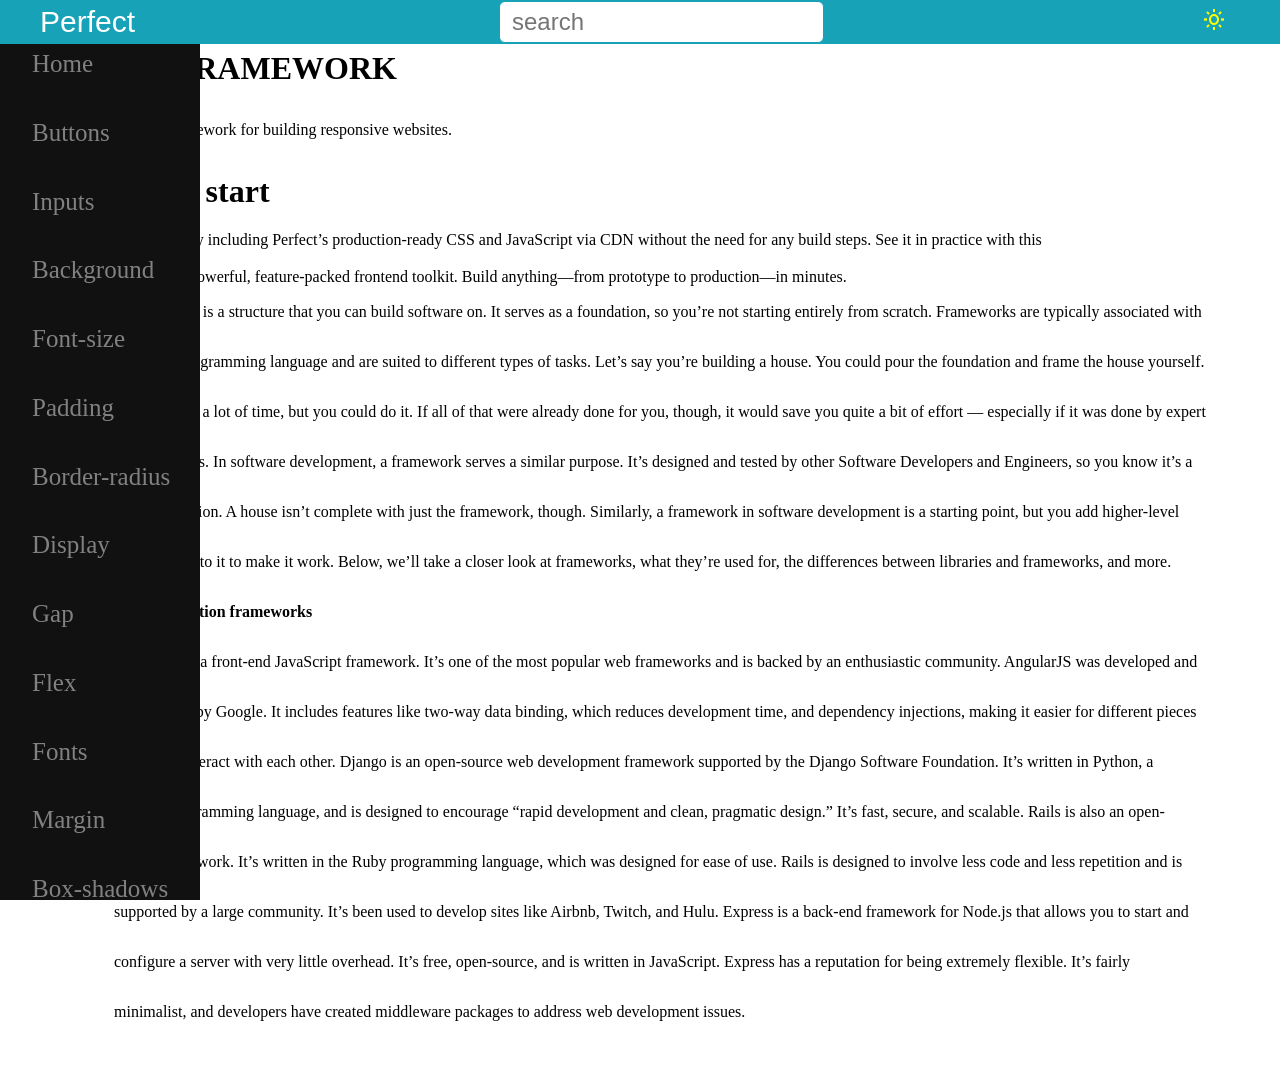
<file: index.html>
<!DOCTYPE html>
<html lang="en">

<head>
  <meta charset="UTF-8" />
  <meta name="viewport" content="width=device-width, initial-scale=1.0" />
  <title>CSS FRAMEWORK</title>
  <link href='https://unpkg.com/boxicons@2.1.4/css/boxicons.min.css' rel='stylesheet'>
  <link rel="stylesheet" href="./css/main.min.css" />
</head>

<body>

  <header class="bg-info">

    <div class="container">

      <nav class="flex justify-between item-center fs-6">

        <a href="#">Perfect</a>

        <ul class="flex gap-x-16">
          <li><input type="text" class="input input-info" placeholder="search"></li>
        </ul>
        <button class="btn">
          <i class='bx bx-sun'></i>
        </button>
      </nav>

    </div>
  </header>

  <div class="container">
    <div class="sidenav">
      <a href="index.html">Home</a>
      <a href="./pages/buttons/index.html">Buttons</a>
      <a href="./pages/inputs/index.html">Inputs</a>
      <a href="./pages/bacground/index.html">Background</a>
      <a href="./pages/font-size/index.html">Font-size</a>
      <a href="./pages/padding/index.html">Padding</a>
      <a href="./pages/border-radius/index.html">Border-radius</a>
      <a href="./pages/display/index.html">Display</a>
      <a href="./pages/gap/index.html">Gap</a>
      <a href="./pages/flex/index.html">Flex</a>
      <a href="#">Fonts</a>
      <a href="#">Margin</a>
      <a href="#">Box-shadows</a>
      <a href="#">Opacity</a>
      <a href="#">Position</a>
      <a href="#">Z-index</a>
    </div>
  </div>

  <div class="container">
    <div class="content m-17" style="margin-top: 50px;">
      <h1 class="title m-17">CSS FRAMEWORK</h1>
      <p class="subtitle text-center m-17">
        This is a framework for building responsive websites.
      </p>
    </div>

    <div class="start m-17" style="padding-left: 40px;">
      <h1>Quick start</h1>
      <p>Get started by including Perfect’s production-ready CSS and JavaScript via CDN without the need for any build
        steps. See it in practice with this</p> <br>
      <p>Perfect is a powerful, feature-packed frontend toolkit. Build anything—from prototype to production—in minutes.
      </p>
      <p style="line-height: 50px;">A framework is a structure that you can build software on. It serves as a
        foundation, so you’re not starting entirely from scratch. Frameworks are typically associated with a specific
        programming language and are suited to different types of tasks.

        Let’s say you’re building a house. You could pour the foundation and frame the house yourself. It would take a
        lot of time, but you could do it. If all of that were already done for you, though, it would save you quite a
        bit of effort — especially if it was done by expert home builders.

        In software development, a framework serves a similar purpose. It’s designed and tested by other Software
        Developers and Engineers, so you know it’s a solid foundation.

        A house isn’t complete with just the framework, though. Similarly, a framework in software development is a
        starting point, but you add higher-level functionality to it to make it work.

        Below, we’ll take a closer look at frameworks, what they’re used for, the differences between libraries and
        frameworks, and more.
        <b>Web application frameworks</b> <br>
        AngularJS is a front-end JavaScript framework. It’s one of the most popular web frameworks and is backed by an
        enthusiastic community.

        AngularJS was developed and is supported by Google. It includes features like two-way data binding, which
        reduces development time, and dependency injections, making it easier for different pieces of code to interact
        with each other.

        Django is an open-source web development framework supported by the Django Software Foundation. It’s written in
        Python, a popular programming language, and is designed to encourage “rapid development and clean, pragmatic
        design.” It’s fast, secure, and scalable.

        Rails is also an open-source framework. It’s written in the Ruby programming language, which was designed for
        ease of use. Rails is designed to involve less code and less repetition and is supported by a large community.
        It’s been used to develop sites like Airbnb, Twitch, and Hulu.

        Express is a back-end framework for Node.js that allows you to start and configure a server with very little
        overhead. It’s free, open-source, and is written in JavaScript. Express has a reputation for being extremely
        flexible. It’s fairly minimalist, and developers have created middleware packages to address web development
        issues.</p>
    </div>
  </div>







</body>

</html>
</file>
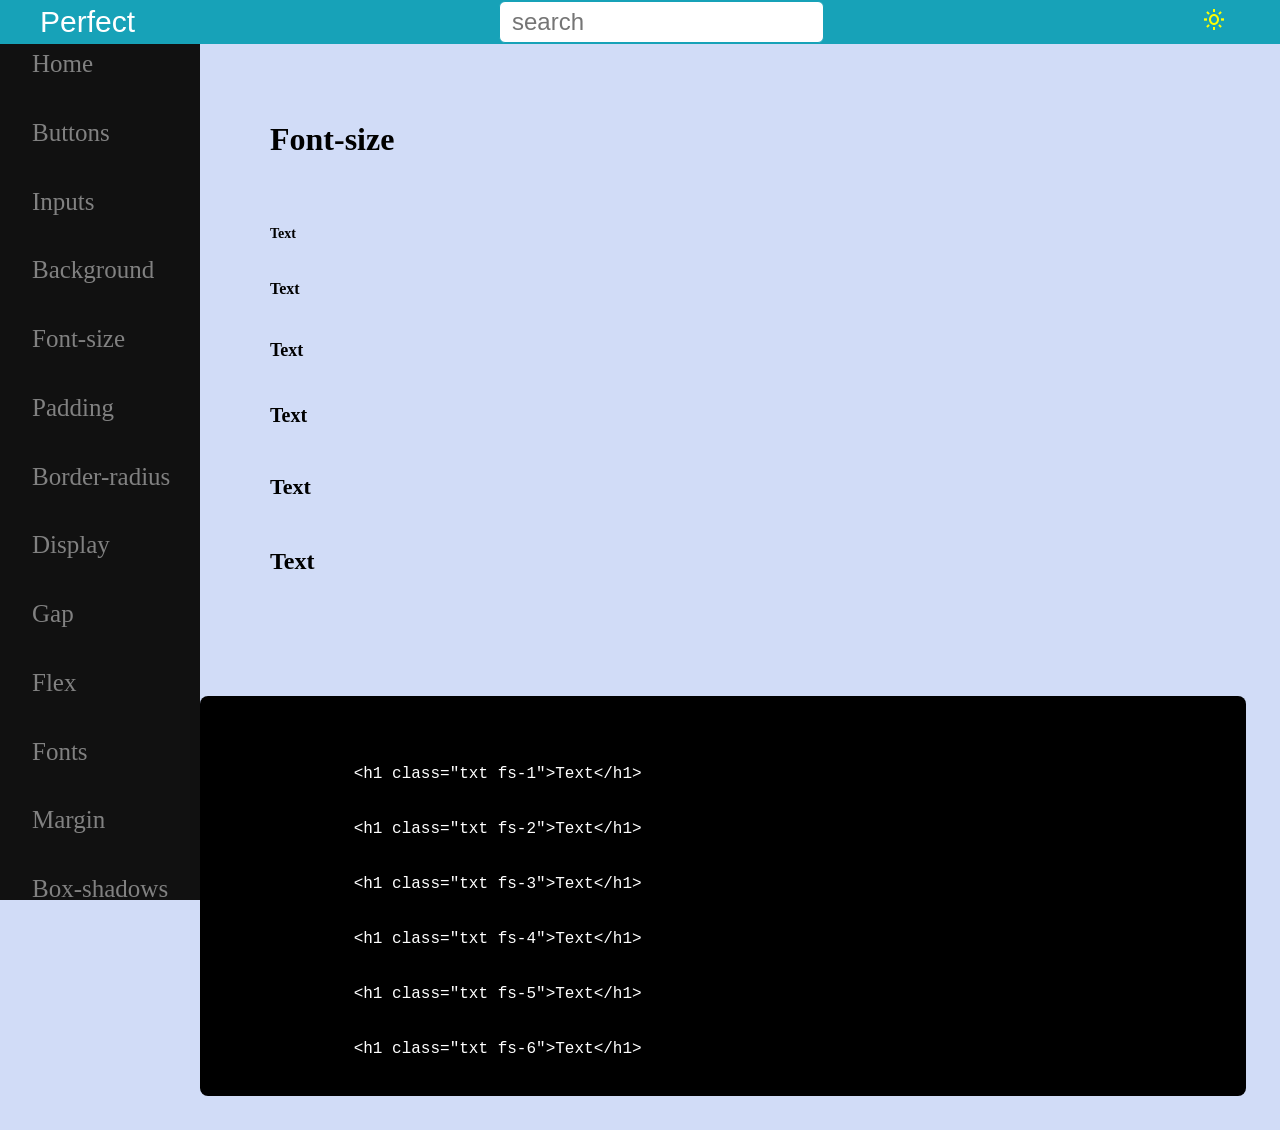
<file: pages/font-size/index.html>
<!DOCTYPE html>
<html lang="en">

<head>
    <meta charset="UTF-8">
    <meta name="viewport" content="width=device-width, initial-scale=1.0">
    <title>Document</title>
    <link href='https://unpkg.com/boxicons@2.1.4/css/boxicons.min.css' rel='stylesheet'>
    <link rel="stylesheet" href="../../css/main.min.css" />
</head>

<body style="background-color: #96b0ed6e; ">

    <header class="bg-info">

        <div class="container">

            <nav class="flex justify-between item-center fs-6">

                <a href="#">Perfect</a>

                <ul class="flex gap-x-16">
                    <li><input type="text" class="input input-info" placeholder="search"></li>
                </ul>
                <button class="btn btn-outlined">
                    <i class='bx bx-sun'></i>
                </button>
            </nav>

        </div>
    </header>


    <div class="container">
        <div class="sidenav">
            <a href="../../index.html">Home</a>
            <a href="./pages/buttons/index.html">Buttons</a>
            <a href="../inputs/index.html">Inputs</a>
            <a href="../bacground/index.html">Background</a>
            <a href="./index.html">Font-size</a>
            <a href="../padding/index.html">Padding</a>
            <a href="../border-radius/index.html">Border-radius</a>
            <a href="../display/index.html">Display</a>
            <a href="../gap/index.html">Gap</a>
            <a href="../flex/index.html">Flex</a>
            <a href="#">Fonts</a>
            <a href="#">Margin</a>
            <a href="#">Box-shadows</a>
            <a href="#">Opacity</a>
            <a href="#">Position</a>
            <a href="#">Z-index</a>
        </div>
    </div>

    <div class="container p" style="margin-left: 200px; margin-top: 30px;">
        <h1>Font-size</h1> <br> <br>
        <h1 class="txt fs-1">Text</h1><br>
        <h1 class="txt fs-2">Text</h1><br>
        <h1 class="txt fs-3">Text</h1> <br>
        <h1 class="txt fs-4">Text</h1> <br>
        <h1 class="txt fs-5">Text</h1> <br>
        <h1 class="txt fs-6">Text</h1> 
    </div>


    <div class="wrapper bg-dark text-white rounded-4 m-17" style="width: 1000; height: 400px; padding-top: 50px; margin-left: 200px;">
        <pre>
            <code>
                &lt;h1 class="txt fs-1"&gt;Text&lt;/h1&gt;


                &lt;h1 class="txt fs-2"&gt;Text&lt;/h1&gt;


                &lt;h1 class="txt fs-3"&gt;Text&lt;/h1&gt;

                
                &lt;h1 class="txt fs-4"&gt;Text&lt;/h1&gt;

                
                &lt;h1 class="txt fs-5"&gt;Text&lt;/h1&gt;

                
                &lt;h1 class="txt fs-6"&gt;Text&lt;/h1&gt;
            </code>
            </pre>
    </div>





</body>

</html>
</file>
<file: css/main.min.css>
/*! normalize.css v8.0.1 | MIT License | github.com/necolas/normalize.css */html{line-height:1.15;-webkit-text-size-adjust:100%}body{margin:0}main{display:block}h1{font-size:2em;margin:.67em 0}hr{box-sizing:content-box;height:0;overflow:visible}pre{font-family:monospace,monospace;font-size:1em}a{background-color:rgba(0,0,0,0)}abbr[title]{border-bottom:none;text-decoration:underline;text-decoration:underline dotted}b,strong{font-weight:bolder}code,kbd,samp{font-family:monospace,monospace;font-size:1em}small{font-size:80%}sub,sup{font-size:75%;line-height:0;position:relative;vertical-align:baseline}sub{bottom:-0.25em}sup{top:-0.5em}img{border-style:none}button,input,optgroup,select,textarea{font-family:inherit;font-size:100%;line-height:1.15;margin:0}button,input{overflow:visible}button,select{text-transform:none}button,[type=button],[type=reset],[type=submit]{-webkit-appearance:button}button::-moz-focus-inner,[type=button]::-moz-focus-inner,[type=reset]::-moz-focus-inner,[type=submit]::-moz-focus-inner{border-style:none;padding:0}button:-moz-focusring,[type=button]:-moz-focusring,[type=reset]:-moz-focusring,[type=submit]:-moz-focusring{outline:1px dotted ButtonText}fieldset{padding:.35em .75em .625em}legend{box-sizing:border-box;color:inherit;display:table;max-width:100%;padding:0;white-space:normal}progress{vertical-align:baseline}textarea{overflow:auto}[type=checkbox],[type=radio]{box-sizing:border-box;padding:0}[type=number]::-webkit-inner-spin-button,[type=number]::-webkit-outer-spin-button{height:auto}[type=search]{-webkit-appearance:textfield;outline-offset:-2px}[type=search]::-webkit-search-decoration{-webkit-appearance:none}::-webkit-file-upload-button{-webkit-appearance:button;font:inherit}details{display:block}summary{display:list-item}template{display:none}[hidden]{display:none}*,*::after,*::before{margin:0;padding:0;box-sizing:border-box;scroll-behavior:smooth}.container{max-width:1240px;margin:0 auto;padding:0 20px}a{text-decoration:none;background:rgba(0,0,0,0)}ul{list-style-type:none}button{outline:none;border:none}body{background-color:#fff}.p{padding:70px}.bg-primary{background:#22577a}.bg-secondary{background:#38a3a5}.bg-success{background:#57cc99}.bg-lime{background:#57cc99}.bg-danger{background:crimson}.bg-warning{background:#ffc107}.bg-info{background:#17a2b8}.bg-dark{background:#000}.bg-white{background:#fff}.gap-2{gap:4px}.gap-4{gap:8px}.gap-6{gap:12px}.gap-8{gap:16px}.gap-10{gap:20px}.gap-12{gap:24px}.gap-14{gap:28px}.gap-16{gap:32px}.gap-18{gap:36px}.gap-20{gap:40px}.gap-x-2{column-gap:4px}.gap-x-4{column-gap:8px}.gap-x-6{column-gap:12px}.gap-x-8{column-gap:16px}.gap-x-10{column-gap:20px}.gap-x-12{column-gap:24px}.gap-x-14{column-gap:28px}.gap-x-16{column-gap:32px}.gap-x-18{column-gap:36px}.gap-x-20{column-gap:40px}.gap-y-2{row-gap:4px}.gap-y-4{row-gap:8px}.gap-y-6{row-gap:12px}.gap-y-8{row-gap:16px}.gap-y-10{row-gap:20px}.gap-y-12{row-gap:24px}.gap-y-14{row-gap:28px}.gap-y-16{row-gap:32px}.gap-y-18{row-gap:36px}.gap-y-20{row-gap:40px}.fs-1{font-size:14px}.fs-2{font-size:16px}.fs-3{font-size:18px}.fs-4{font-size:20px}.fs-5{font-size:22px}.fs-6{font-size:24px}.flex{display:flex}.block{display:block}.grid{display:grid}.inline-block{display:inline-block}.inline{display:inline}.none{display:none}.justify-center{justify-content:center}.justify-end{justify-content:end}.justify-start{justify-content:start}.justify-between{justify-content:space-between}.justify-around{justify-content:space-around}.justify-evenly{justify-content:space-evenly}.item-start{align-items:flex-start}.item-end{align-items:flex-end}.item-center{align-items:center}.item-stretch{align-items:stretch}.text-primary{color:#22577a}.text-secondary{color:#38a3a5}.text-success{color:#57cc99}.text-danger{color:crimson}.text-warning{color:#ffc107}.text-info{color:#17a2b8}.text-dark{color:#000}.text-white{color:#fff}.text-transparent{color:rgba(0,0,0,0)}.rounded-2{border-radius:6px}.rounded-4{border-radius:8px}.rounded-6{border-radius:12px}.rounded-8{border-radius:16px}.rounded-10{border-radius:20px}.rounded-12{border-radius:24px}.rounded-14{border-radius:28px}.rounded-16{border-radius:32px}.rounded-18{border-radius:36px}.rounded-20{border-radius:40px}.m-1{margin:2px}.m-2{margin:4px}.m-3{margin:6px}.m-4{margin:8px}.m-5{margin:10px}.m-6{margin:12px}.m-7{margin:14px}.m-8{margin:16px}.m-9{margin:18px}.m-10{margin:20px}.m-11{margin:22px}.m-12{margin:24px}.m-13{margin:26px}.m-14{margin:28px}.m-15{margin:30px}.m-16{margin:32px}.m-17{margin:34px}.my-1{margin:2px 0}.my-2{margin:4px 0}.my-3{margin:6px 0}.my-4{margin:8px 0}.my-5{margin:10px 0}.my-6{margin:12px 0}.my-7{margin:14px 0}.my-8{margin:16px 0}.my-9{margin:18px 0}.my-10{margin:20px 0}.my-11{margin:22px 0}.padd-1{padding:2px}.padd-2{padding:4px}.padd-3{padding:6px}.padd-4{padding:8px}.padd-5{padding:10px}.padd-6{padding:12px}.padd-7{padding:14px}.padd-8{padding:16px}.padd-9{padding:18px}.padd-10{padding:20px}.padd-11{padding:22px}.padd-12{padding:24px}.padd-13{padding:26px}.padd-14{padding:28px}.padd-15{padding:30px}header{position:fixed;z-index:1;width:100%;top:0}header a{color:#fff;font-size:30px;font-family:sans-serif}header .btn{border:none}header .btn i{color:#ff0}.btn{padding:8px 14px;border-radius:6px;background:rgba(0,0,0,0);border:1px solid #22577a;color:#22577a;font-family:sans-serif;cursor:pointer;transition:all .35s ease}.btn:hover{opacity:.86}.btn:hover a{color:#fff}.btn:focus{outline:3px solid rgba(35,88,123,.224)}.btn-outlined{background:rgba(0,0,0,0)}.btn-primary{background:#22577a;color:#fff}.btn-secondary{background:#38a3a5;color:#fff}.btn-success{background:#57cc99;color:#fff}.btn-danger{background:crimson;color:#fff}.btn-warning{background:#ffc107;color:#fff}.btn-info{background:#17a2b8;color:#fff}.btn-dark{background:#000;color:#fff}.input{padding:6px 12px;border:1.23px solid #22577a;border-radius:6px;transition:all .3s ease;font-family:sans-serif}.input:focus{outline:3px solid rgba(35,88,123,.224)}.input-success{border:1.23px solid #57cc99;color:#22577a}.input-success:focus{outline:3px solid rgba(87,203,153,.224)}.input-error{border:1.23px solid crimson;color:crimson}.input-error:focus{outline:3px solid rgba(219,20,60,.224)}.input-warning{border:1.23px solid #ffc107;color:#22577a}.input-warning:focus{outline:3px solid rgba(255,193,5,.224)}.input-info{border:1.23px solid #17a2b8;color:#22577a}.input-info:focus{outline:3px solid rgba(23,164,186,.224)}.sidenav{height:100%;width:200px;position:fixed;z-index:0;top:0;left:0;background-color:#111;overflow-x:hidden;padding-top:20px}.sidenav a{padding:30px 6px 10px 32px;text-decoration:none;font-size:25px;color:#818181;display:block}.sidenav a:hover{color:#f1f1f1}.main{margin-left:200px}/*# sourceMappingURL=main.min.css.map */
</file>
